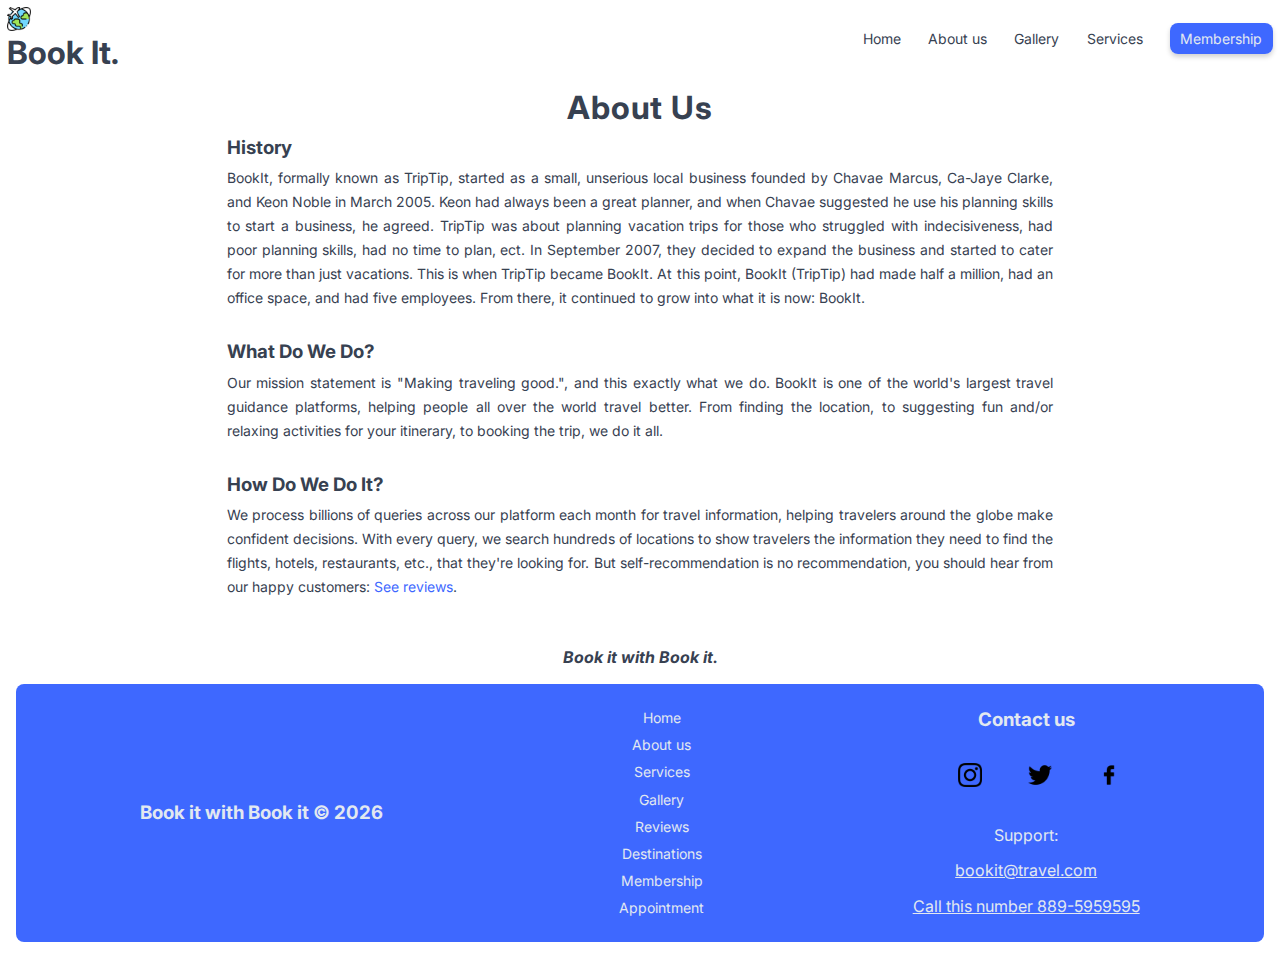
<file: about_us.html>
<!DOCTYPE html>
<html lang="en">
  <head>
    <meta charset="UTF-8" />
    <meta http-equiv="X-UA-Compatible" content="IE=edge" />
    <meta name="viewport" content="width=device-width, initial-scale=1.0" />
    <link rel="icon" href="./icons/travel.png" type="image/png" />
    <link rel="stylesheet" href="style.css" />
    <title>About Us</title>
  </head>
  <body>
    <main>
      <nav>
        <div>
          <img class="icon" src="./icons/travel.png" alt="travel icon" />
          <h1>Book It.</h1>
        </div>
        <ul>
          <li>
            <a href="index.html">Home</a>
          </li>
          <li>
            <a href="about_us.html">About us</a>
          </li>
          <li>
            <a href="gallery.html">Gallery</a>
          </li>
          <li>
            <a href="services.html">Services</a>
          </li>
          <li>
            <a id="singUp_button" class="button" href="membership_form.html"
              >Membership</a
            >
          </li>
        </ul>
      </nav>
      <section class="about_us_section">
        <div>
          <h1 class="about_us_title">About Us</h1>
        </div>
        <br />
        <h3>History</h3>
        <p>
          BookIt, formally known as TripTip, started as a small, unserious local
          business founded by Chavae Marcus, Ca-Jaye Clarke, and Keon Noble in
          March 2005. Keon had always been a great planner, and when Chavae
          suggested he use his planning skills to start a business, he agreed.
          TripTip was about planning vacation trips for those who struggled with
          indecisiveness, had poor planning skills, had no time to plan, ect. In
          September 2007, they decided to expand the business and started to
          cater for more than just vacations. This is when TripTip became
          BookIt. At this point, BookIt (TripTip) had made half a million, had
          an office space, and had five employees. From there, it continued to
          grow into what it is now: BookIt.
        </p>

        <h3>What Do We Do?</h3>
        <p>
          Our mission statement is "Making traveling good.", and this exactly
          what we do. BookIt is one of the world's largest travel guidance
          platforms, helping people all over the world travel better. From
          finding the location, to suggesting fun and/or relaxing activities for
          your itinerary, to booking the trip, we do it all.
        </p>
        <h3>How Do We Do It?</h3>

        <p>
          We process billions of queries across our platform each month for
          travel information, helping travelers around the globe make confident
          decisions. With every query, we search hundreds of locations to show
          travelers the information they need to find the flights, hotels,
          restaurants, etc., that they're looking for. But self-recommendation
          is no recommendation, you should hear from our happy customers:
          <a class="see_reviews" href="./reviews.html">See reviews</a>.
        </p>
        <br />

        <i
          ><b><h4 style="text-align: center">Book it with Book it.</h4></b></i
        >
        <br />
      </section>

      <footer>
        <h3>Book it with Book it &copy; <span id="year"></span></h3>
        <div class="footer_links">
          <ul>
            <li>
              <a href="index.html">Home</a>
            </li>
            <li>
              <a href="about_us.html">About us</a>
            </li>
            <li>
              <a href="services.html">Services</a>
            </li>
            <li>
              <a href="gallery.html">Gallery</a>
            </li>
            <li>
              <a href="reviews.html">Reviews</a>
            </li>
            <li>
              <a href="destinations.html">Destinations</a>
            </li>
            <li>
              <a href="membership_form.html">Membership</a>
            </li>
            <li>
              <a href="appointment_form.html">Appointment</a>
            </li>
          </ul>
        </div>
        <div class="footer_contacts">
          <h3>Contact us</h3>
          <ul>
            <li>
              <a
                href="https://www.instagram.com/"
                target="_blank"
                title="instagram icon"
              >
                <img
                  class="icon"
                  src="./icons/instagram.png"
                  alt="instagram icon"
                />
              </a>
            </li>
            <li>
              <a
                href="https://www.twitter.com/"
                target="_blank"
                title="twitter icon"
              >
                <img
                  class="icon"
                  src="./icons/twitter.png"
                  alt="twitter icon"
                />
              </a>
            </li>
            <li>
              <a href="https://www.facebook.com/" title="facebook icon">
                <img
                  class="icon"
                  src="./icons/facebook.png"
                  alt="facebook icon"
                />
              </a>
            </li>
          </ul>
          <div>
            <p>Support:</p>
            <br />
            <p>
              <a href="mailto:bookit@travel.com">bookit@travel.com</a>
            </p>
            <br />
            <p>
              <a href="tel:18009959540">Call this number 889-5959595</a>
            </p>
          </div>
        </div>
      </footer>
    </main>
    <script src="./app.js"></script>
  </body>
</html>
</file>
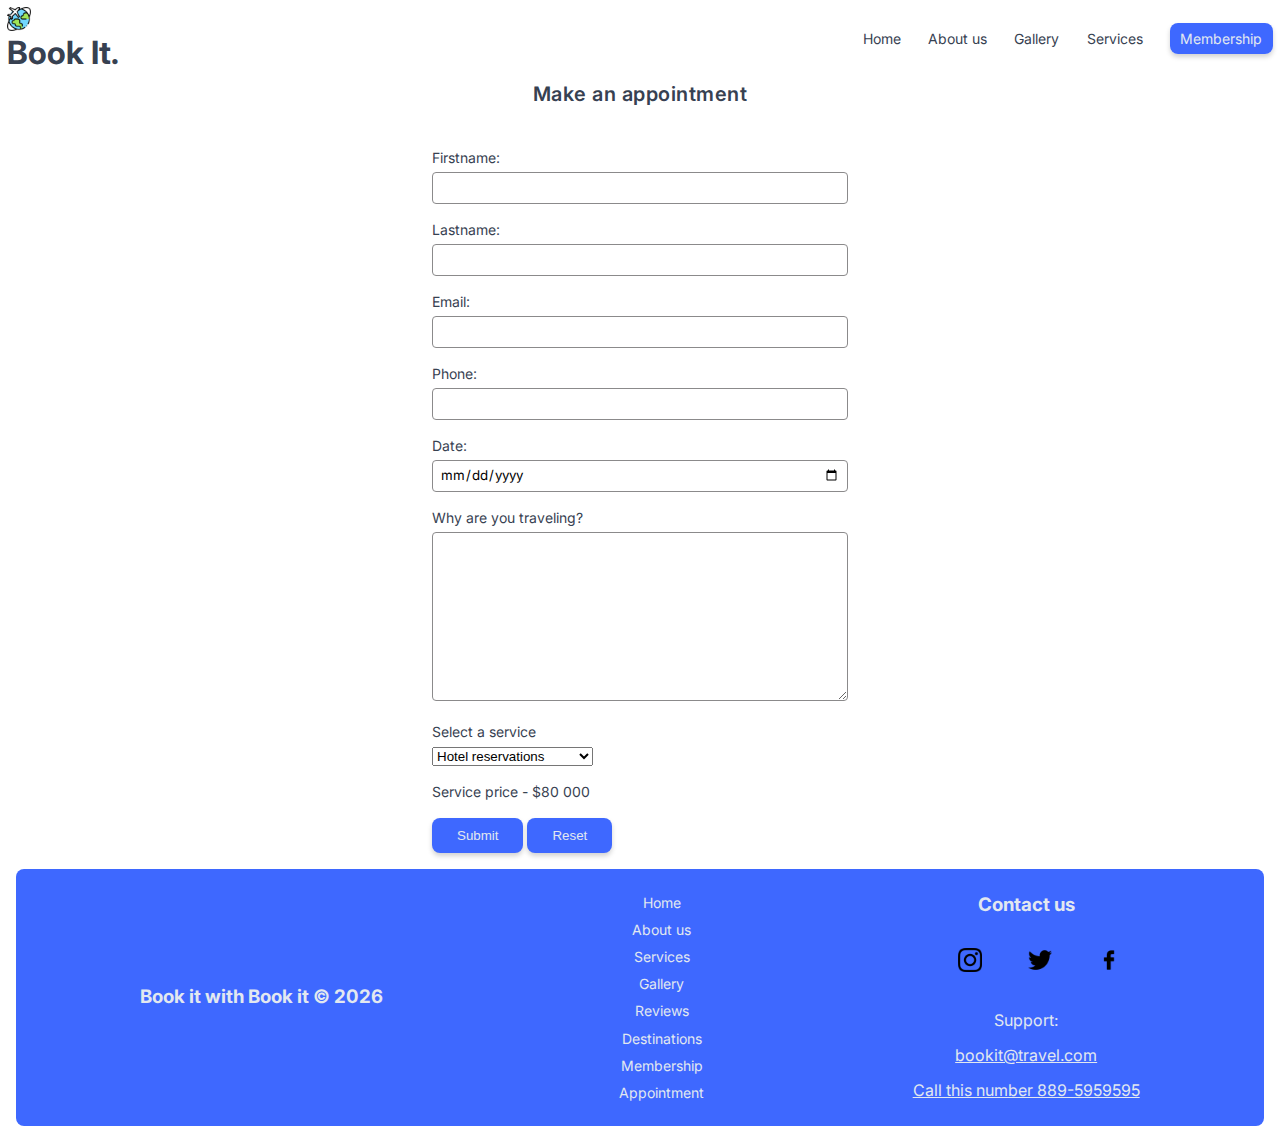
<file: appointment_form.html>
<!DOCTYPE html>
<html lang="en">
  <head>
    <meta charset="UTF-8" />
    <meta http-equiv="X-UA-Compatible" content="IE=edge" />
    <meta name="viewport" content="width=device-width, initial-scale=1.0" />
    <link rel="icon" href="./icons/travel.png" type="image/png" />
    <link rel="stylesheet" href="style.css" />
    <title>Appointment Form</title>
  </head>
  <body>
    <main>
      <nav>
        <div>
          <img class="icon" src="./icons/travel.png" alt="travel icon" />
          <h1>Book It.</h1>
        </div>
        <ul>
          <li>
            <a href="index.html">Home</a>
          </li>
          <li>
            <a href="about_us.html">About us</a>
          </li>
          <li>
            <a href="gallery.html">Gallery</a>
          </li>
          <li>
            <a href="services.html">Services</a>
          </li>
          <li>
            <a id="singUp_button" class="button" href="membership_form.html"
              >Membership</a
            >
          </li>
        </ul>
      </nav>
      <h1 class="membership_header">Make an appointment</h1>
      <form id="appointment_form" class="form">
        <div class="form_group">
          <label for="first-name">Firstname:</label>
          <input
            class="input"
            type="text"
            name="first-name"
            id="first-name"
            required
          />
        </div>

        <div class="form_group">
          <label for="last-name">Lastname:</label>
          <input
            required
            class="input"
            type="text"
            name="last-name"
            id="last-name"
          />
        </div>

        <div class="form_group">
          <label for="email">Email:</label>
          <input class="input" type="email" name="email" id="email" required />
        </div>

        <div class="form_group">
          <label for="phone">Phone:</label>
          <input class="input" type="number" name="phone" id="phone" required />
        </div>

        <div class="form_group">
          <label for="date">Date:</label>
          <input class="input" type="date" name="date" id="date" required />
        </div>

        <div class="form_group">
          <label for="reason">Why are you traveling?</label>
          <textarea
            required
            class="input"
            name="reason"
            id="reason"
            cols="30"
            rows="10"
          ></textarea>
        </div>

        <div class="form_group">
          <label for="service_dropdown">Select a service</label>
          <select id="service_dropdown" required>
            <option value="Hotel reservations">Hotel reservations</option>
            <option value="Transportation services">
              Transportation services
            </option>
            <option value="Group travel planning">Group travel planning</option>
            <option value="Tour packages">Tour packages</option>
          </select>
        </div>

        <div class="form_group">
          <p>Service price - <span id="service_price"></span></p>
        </div>

        <div class="form_group">
          <input class="submit_button" type="submit" value="Submit" />
          <input class="reset_button" type="reset" value="Reset" />
        </div>
      </form>

      <footer>
        <h3>Book it with Book it &copy; <span id="year"></span></h3>
        <div class="footer_links">
          <ul>
            <li>
              <a href="index.html">Home</a>
            </li>
            <li>
              <a href="about_us.html">About us</a>
            </li>
            <li>
              <a href="services.html">Services</a>
            </li>
            <li>
              <a href="gallery.html">Gallery</a>
            </li>
            <li>
              <a href="reviews.html">Reviews</a>
            </li>
            <li>
              <a href="destinations.html">Destinations</a>
            </li>
            <li>
              <a href="membership_form.html">Membership</a>
            </li>
            <li>
              <a href="appointment_form.html">Appointment</a>
            </li>
          </ul>
        </div>
        <div class="footer_contacts">
          <h3>Contact us</h3>
          <ul>
            <li>
              <a
                href="https://www.instagram.com/"
                target="_blank"
                title="instagram icon"
              >
                <img
                  class="icon"
                  src="./icons/instagram.png"
                  alt="instagram icon"
                />
              </a>
            </li>
            <li>
              <a
                href="https://www.twitter.com/"
                target="_blank"
                title="twitter icon"
              >
                <img
                  class="icon"
                  src="./icons/twitter.png"
                  alt="twitter icon"
                />
              </a>
            </li>
            <li>
              <a href="https://www.facebook.com/" title="facebook icon">
                <img
                  class="icon"
                  src="./icons/facebook.png"
                  alt="facebook icon"
                />
              </a>
            </li>
          </ul>
          <div>
            <p>Support:</p>
            <br />
            <p>
              <a href="mailto:bookit@travel.com">bookit@travel.com</a>
            </p>
            <br />
            <p>
              <a href="tel:18009959540">Call this number 889-5959595</a>
            </p>
          </div>
        </div>
      </footer>
    </main>
    <script src="./app.js"></script>
  </body>
</html>
</file>
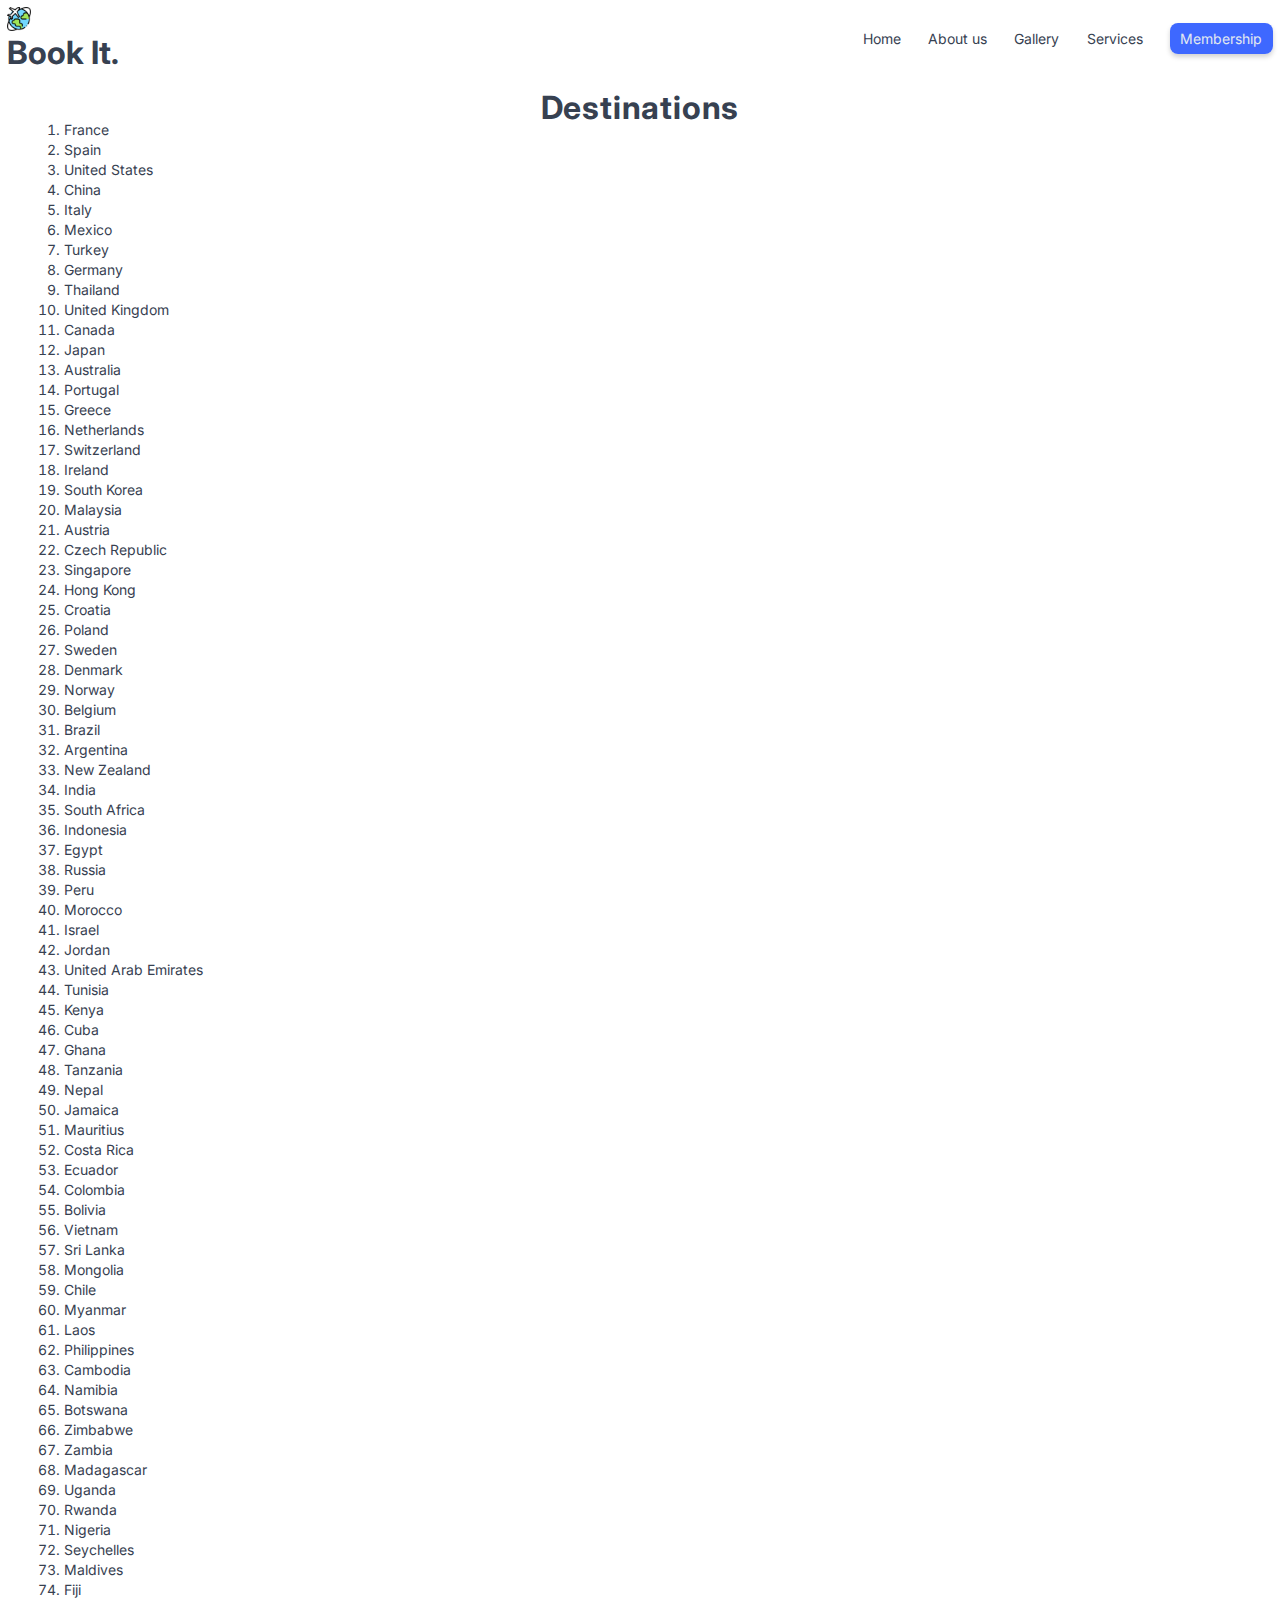
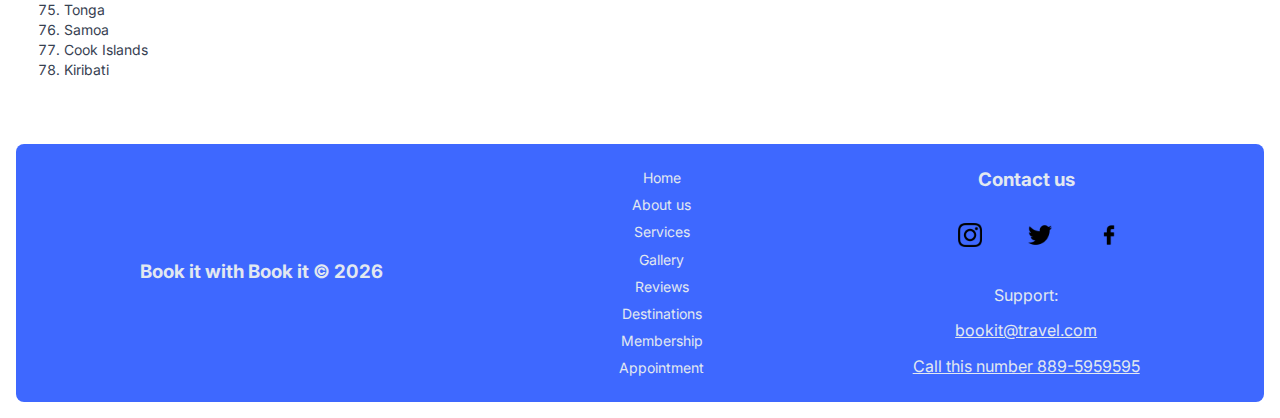
<file: destinations.html>
<!DOCTYPE html>
<html lang="en">
  <head>
    <meta charset="UTF-8" />
    <meta http-equiv="X-UA-Compatible" content="IE=edge" />
    <meta name="viewport" content="width=device-width, initial-scale=1.0" />
    <link rel="icon" href="./icons/travel.png" type="image/png" />
    <link rel="stylesheet" href="style.css" />
    <title>Destinations</title>
  </head>
  <body>
    <main>
      <nav>
        <div>
          <img class="icon" src="./icons/travel.png" alt="travel icon" />
          <h1>Book It.</h1>
        </div>
        <ul>
          <li>
            <a href="index.html">Home</a>
          </li>
          <li>
            <a href="about_us.html">About us</a>
          </li>
          <li>
            <a href="gallery.html">Gallery</a>
          </li>
          <li>
            <a href="services.html">Services</a>
          </li>
          <li>
            <a id="singUp_button" class="button" href="membership_form.html"
              >Membership</a
            >
          </li>
        </ul>
      </nav>
      <section class="destinations_section">
        <h1>Destinations</h1>

        <article class="destinations">
          <ol>
            <li>France</li>
            <li>Spain</li>
            <li>United States</li>
            <li>China</li>
            <li>Italy</li>
            <li>Mexico</li>
            <li>Turkey</li>
            <li>Germany</li>
            <li>Thailand</li>
            <li>United Kingdom</li>
            <li>Canada</li>
            <li>Japan</li>
            <li>Australia</li>
            <li>Portugal</li>
            <li>Greece</li>
            <li>Netherlands</li>
            <li>Switzerland</li>
            <li>Ireland</li>
            <li>South Korea</li>
            <li>Malaysia</li>
            <li>Austria</li>
            <li>Czech Republic</li>
            <li>Singapore</li>
            <li>Hong Kong</li>
            <li>Croatia</li>
            <li>Poland</li>
            <li>Sweden</li>
            <li>Denmark</li>
            <li>Norway</li>
            <li>Belgium</li>
            <li>Brazil</li>
            <li>Argentina</li>
            <li>New Zealand</li>
            <li>India</li>
            <li>South Africa</li>
            <li>Indonesia</li>
            <li>Egypt</li>
            <li>Russia</li>
            <li>Peru</li>
            <li>Morocco</li>
            <li>Israel</li>
            <li>Jordan</li>
            <li>United Arab Emirates</li>
            <li>Tunisia</li>
            <li>Kenya</li>
            <li>Cuba</li>
            <li>Ghana</li>
            <li>Tanzania</li>
            <li>Nepal</li>
            <li>Jamaica</li>
            <li>Mauritius</li>
            <li>Costa Rica</li>
            <li>Ecuador</li>
            <li>Colombia</li>
            <li>Bolivia</li>
            <li>Vietnam</li>
            <li>Sri Lanka</li>
            <li>Mongolia</li>
            <li>Chile</li>
            <li>Myanmar</li>
            <li>Laos</li>
            <li>Philippines</li>
            <li>Cambodia</li>
            <li>Namibia</li>
            <li>Botswana</li>
            <li>Zimbabwe</li>
            <li>Zambia</li>
            <li>Madagascar</li>
            <li>Uganda</li>
            <li>Rwanda</li>
            <li>Nigeria</li>
            <li>Seychelles</li>
            <li>Maldives</li>
            <li>Fiji</li>
            <li>Tonga</li>
            <li>Samoa</li>
            <li>Cook Islands</li>
            <li>Kiribati</li>
          </ol>
        </article>
      </section>

      <footer>
        <h3>Book it with Book it &copy; <span id="year"></span></h3>
        <div class="footer_links">
          <ul>
            <li>
              <a href="index.html">Home</a>
            </li>
            <li>
              <a href="about_us.html">About us</a>
            </li>
            <li>
              <a href="services.html">Services</a>
            </li>
            <li>
              <a href="gallery.html">Gallery</a>
            </li>
            <li>
              <a href="reviews.html">Reviews</a>
            </li>
            <li>
              <a href="destinations.html">Destinations</a>
            </li>
            <li>
              <a href="membership_form.html">Membership</a>
            </li>
            <li>
              <a href="appointment_form.html">Appointment</a>
            </li>
          </ul>
        </div>
        <div class="footer_contacts">
          <h3>Contact us</h3>
          <ul>
            <li>
              <a
                href="https://www.instagram.com/"
                target="_blank"
                title="instagram icon"
              >
                <img
                  class="icon"
                  src="./icons/instagram.png"
                  alt="instagram icon"
                />
              </a>
            </li>
            <li>
              <a
                href="https://www.twitter.com/"
                target="_blank"
                title="twitter icon"
              >
                <img
                  class="icon"
                  src="./icons/twitter.png"
                  alt="twitter icon"
                />
              </a>
            </li>
            <li>
              <a href="https://www.facebook.com/" title="facebook icon">
                <img
                  class="icon"
                  src="./icons/facebook.png"
                  alt="facebook icon"
                />
              </a>
            </li>
          </ul>
          <div>
            <p>Support:</p>
            <br />
            <p>
              <a href="mailto:bookit@travel.com">bookit@travel.com</a>
            </p>
            <br />
            <p>
              <a href="tel:18009959540">Call this number 889-5959595</a>
            </p>
          </div>
        </div>
      </footer>
    </main>
    <script src="./app.js"></script>
  </body>
</html>
</file>
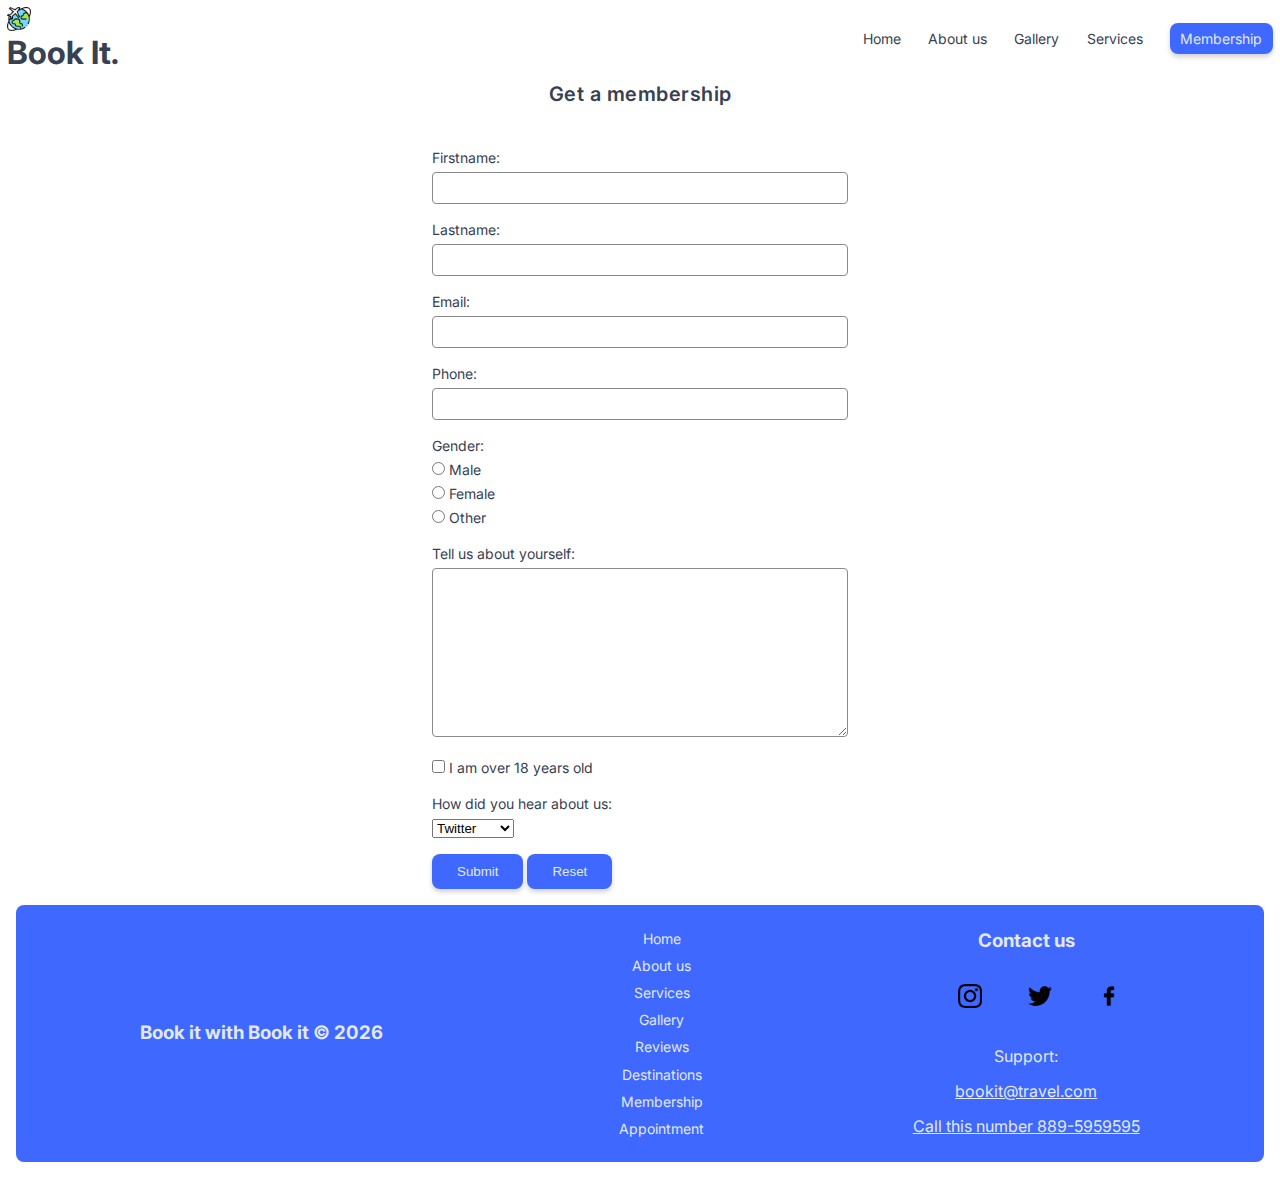
<file: membership_form.html>
<!DOCTYPE html>
<html lang="en">
  <head>
    <meta charset="UTF-8" />
    <meta http-equiv="X-UA-Compatible" content="IE=edge" />
    <meta name="viewport" content="width=device-width, initial-scale=1.0" />
    <link rel="icon" href="./icons/travel.png" type="image/png" />
    <link rel="stylesheet" href="style.css" />
    <title>Membership Form</title>
  </head>
  <body>
    <main>
      <nav>
        <div>
          <img class="icon" src="./icons/travel.png" alt="travel icon" />
          <h1>Book It.</h1>
        </div>
        <ul>
          <li>
            <a href="index.html">Home</a>
          </li>
          <li>
            <a href="about_us.html">About us</a>
          </li>
          <li>
            <a href="gallery.html">Gallery</a>
          </li>
          <li>
            <a href="services.html">Services</a>
          </li>
          <li>
            <a id="singUp_button" class="button" href="membership_form.html"
              >Membership</a
            >
          </li>
        </ul>
      </nav>
      <h1 class="membership_header">Get a membership</h1>
      <form id="memb-form" class="form">
        <div class="form_group">
          <label for="first-name">Firstname:</label>
          <input
            class="input"
            type="text"
            name="first-name"
            id="first-name"
            required
          />
        </div>

        <div class="form_group">
          <label for="last-name">Lastname:</label>
          <input
            required
            class="input"
            type="text"
            name="last-name"
            id="last-name"
          />
        </div>

        <div class="form_group">
          <label for="email">Email:</label>
          <input class="input" type="email" name="email" id="email" required />
        </div>

        <div class="form_group">
          <label for="phone">Phone:</label>
          <input class="input" type="number" name="phone" id="phone" required />
        </div>

        <div class="form_group">
          <label>Gender:</label>
          <label>
            <input type="radio" name="gender" value="male" required />
            Male
          </label>

          <label>
            <input type="radio" name="gender" value="female" />
            Female
          </label>

          <label>
            <input type="radio" name="gender" value="other" />
            Other
          </label>
        </div>

        <div class="form_group">
          <label for="bio">Tell us about yourself:</label>
          <textarea
            required
            class="input"
            name="bio"
            id="bio"
            cols="30"
            rows="10"
          ></textarea>
        </div>

        <div class="form_group">
          <input required type="checkbox" name="age_check" id="age_check" />
          I am over 18 years old
        </div>

        <div class="form_group">
          <label for="dropdown">How did you hear about us:</label>
          <select id="dropdown" required>
            <option value="Twitter">Twitter</option>
            <option value="Facebook">Facebook</option>
            <option value="Instagram">Instagram</option>
            <option value="Google">Google</option>
          </select>
        </div>

        <div class="form_group">
          <input class="submit_button" type="submit" value="Submit" />
          <input class="reset_button" type="reset" value="Reset" />
        </div>
      </form>

      <footer>
        <h3>Book it with Book it &copy; <span id="year"></span></h3>
        <div class="footer_links">
          <ul>
            <li>
              <a href="index.html">Home</a>
            </li>
            <li>
              <a href="about_us.html">About us</a>
            </li>
            <li>
              <a href="services.html">Services</a>
            </li>
            <li>
              <a href="gallery.html">Gallery</a>
            </li>
            <li>
              <a href="reviews.html">Reviews</a>
            </li>
            <li>
              <a href="destinations.html">Destinations</a>
            </li>
            <li>
              <a href="membership_form.html">Membership</a>
            </li>
            <li>
              <a href="appointment_form.html">Appointment</a>
            </li>
          </ul>
        </div>
        <div class="footer_contacts">
          <h3>Contact us</h3>
          <ul>
            <li>
              <a
                href="https://www.instagram.com/"
                target="_blank"
                title="instagram icon"
              >
                <img
                  class="icon"
                  src="./icons/instagram.png"
                  alt="instagram icon"
                />
              </a>
            </li>
            <li>
              <a
                href="https://www.twitter.com/"
                target="_blank"
                title="twitter icon"
              >
                <img
                  class="icon"
                  src="./icons/twitter.png"
                  alt="twitter icon"
                />
              </a>
            </li>
            <li>
              <a href="https://www.facebook.com/" title="facebook icon">
                <img
                  class="icon"
                  src="./icons/facebook.png"
                  alt="facebook icon"
                />
              </a>
            </li>
          </ul>
          <div>
            <p>Support:</p>
            <br />
            <p>
              <a href="mailto:bookit@travel.com">bookit@travel.com</a>
            </p>
            <br />
            <p>
              <a href="tel:18009959540">Call this number 889-5959595</a>
            </p>
          </div>
        </div>
      </footer>
    </main>
    <script src="./app.js"></script>
  </body>
</html>
</file>
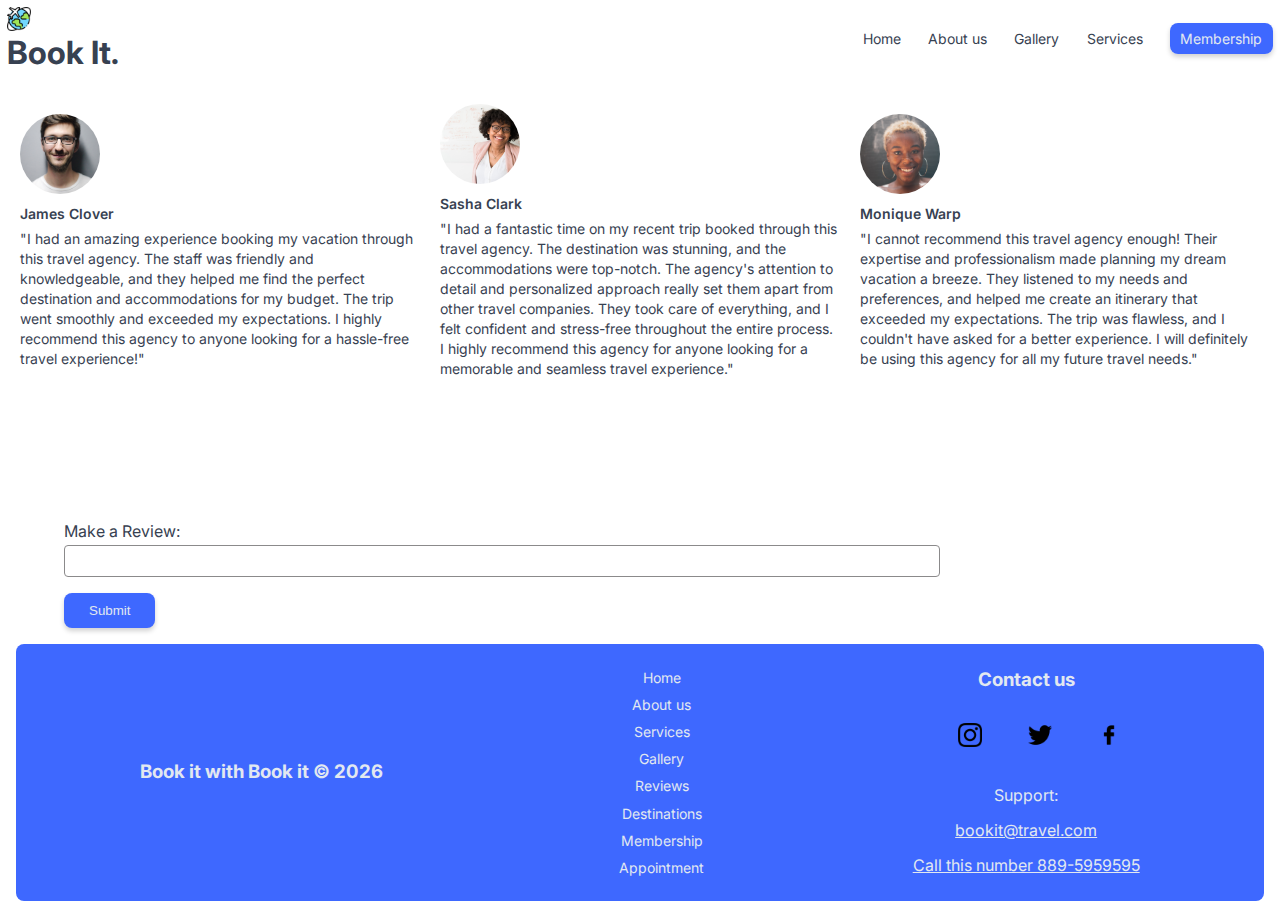
<file: reviews.html>
<!DOCTYPE html>
<html lang="en">
  <head>
    <meta charset="UTF-8" />
    <meta http-equiv="X-UA-Compatible" content="IE=edge" />
    <meta name="viewport" content="width=device-width, initial-scale=1.0" />
    <link rel="icon" href="./icons/travel.png" type="image/png" />
    <link rel="stylesheet" href="style.css" />
    <title>Reviews</title>
  </head>
  <body>
    <main>
      <nav>
        <div>
          <img class="icon" src="./icons/travel.png" alt="travel icon" />
          <h1>Book It.</h1>
        </div>
        <ul>
          <li>
            <a href="index.html">Home</a>
          </li>
          <li>
            <a href="about_us.html">About us</a>
          </li>
          <li>
            <a href="gallery.html">Gallery</a>
          </li>
          <li>
            <a href="services.html">Services</a>
          </li>
          <li>
            <a id="singUp_button" class="button" href="membership_form.html"
              >Membership</a
            >
          </li>
        </ul>
      </nav>

      <article class="reviews review_reviews">
        <div class="review">
          <div>
            <img
              class="profile_image"
              src="./images/person1.jpg"
              alt="profile image"
            />
            <p class="reviewer">James Clover</p>
          </div>
          <p class="review_content">
            "I had an amazing experience booking my vacation through this travel
            agency. The staff was friendly and knowledgeable, and they helped me
            find the perfect destination and accommodations for my budget. The
            trip went smoothly and exceeded my expectations. I highly recommend
            this agency to anyone looking for a hassle-free travel experience!"
          </p>
        </div>

        <div class="review">
          <div>
            <img
              class="profile_image"
              src="./images/person2.jpg"
              alt="profile image"
            />
            <p class="reviewer">Sasha Clark</p>
          </div>
          <p class="review_content">
            "I had a fantastic time on my recent trip booked through this travel
            agency. The destination was stunning, and the accommodations were
            top-notch. The agency's attention to detail and personalized
            approach really set them apart from other travel companies. They
            took care of everything, and I felt confident and stress-free
            throughout the entire process. I highly recommend this agency for
            anyone looking for a memorable and seamless travel experience."
          </p>
        </div>

        <div class="review">
          <div>
            <img
              class="profile_image"
              src="./images/person3.jpg"
              alt="profile image"
            />
            <p class="reviewer">Monique Warp</p>
          </div>
          <p class="review_content">
            "I cannot recommend this travel agency enough! Their expertise and
            professionalism made planning my dream vacation a breeze. They
            listened to my needs and preferences, and helped me create an
            itinerary that exceeded my expectations. The trip was flawless, and
            I couldn't have asked for a better experience. I will definitely be
            using this agency for all my future travel needs."
          </p>
        </div>
      </article>

      <form id="review_form">
        <div class="form_group">
          <label for="make_review">Make a Review:</label>
          <input
            required
            class="input"
            type="text"
            name="make_review"
            id="make_review"
          />
        </div>
        <div class="form_group">
          <input class="submit_button" type="submit" value="Submit" />
        </div>
      </form>

      <footer>
        <h3>Book it with Book it &copy; <span id="year"></span></h3>
        <div class="footer_links">
          <ul>
            <li>
              <a href="index.html">Home</a>
            </li>
            <li>
              <a href="about_us.html">About us</a>
            </li>
            <li>
              <a href="services.html">Services</a>
            </li>
            <li>
              <a href="gallery.html">Gallery</a>
            </li>
            <li>
              <a href="reviews.html">Reviews</a>
            </li>
            <li>
              <a href="destinations.html">Destinations</a>
            </li>
            <li>
              <a href="membership_form.html">Membership</a>
            </li>
            <li>
              <a href="appointment_form.html">Appointment</a>
            </li>
          </ul>
        </div>
        <div class="footer_contacts">
          <h3>Contact us</h3>
          <ul>
            <li>
              <a
                href="https://www.instagram.com/"
                target="_blank"
                title="instagram icon"
              >
                <img
                  class="icon"
                  src="./icons/instagram.png"
                  alt="instagram icon"
                />
              </a>
            </li>
            <li>
              <a
                href="https://www.twitter.com/"
                target="_blank"
                title="twitter icon"
              >
                <img
                  class="icon"
                  src="./icons/twitter.png"
                  alt="twitter icon"
                />
              </a>
            </li>
            <li>
              <a href="https://www.facebook.com/" title="facebook icon">
                <img
                  class="icon"
                  src="./icons/facebook.png"
                  alt="facebook icon"
                />
              </a>
            </li>
          </ul>
          <div>
            <p>Support:</p>
            <br />
            <p>
              <a href="mailto:bookit@travel.com">bookit@travel.com</a>
            </p>
            <br />
            <p>
              <a href="tel:18009959540">Call this number 889-5959595</a>
            </p>
          </div>
        </div>
      </footer>
    </main>
    <script src="./app.js"></script>
  </body>
</html>
</file>
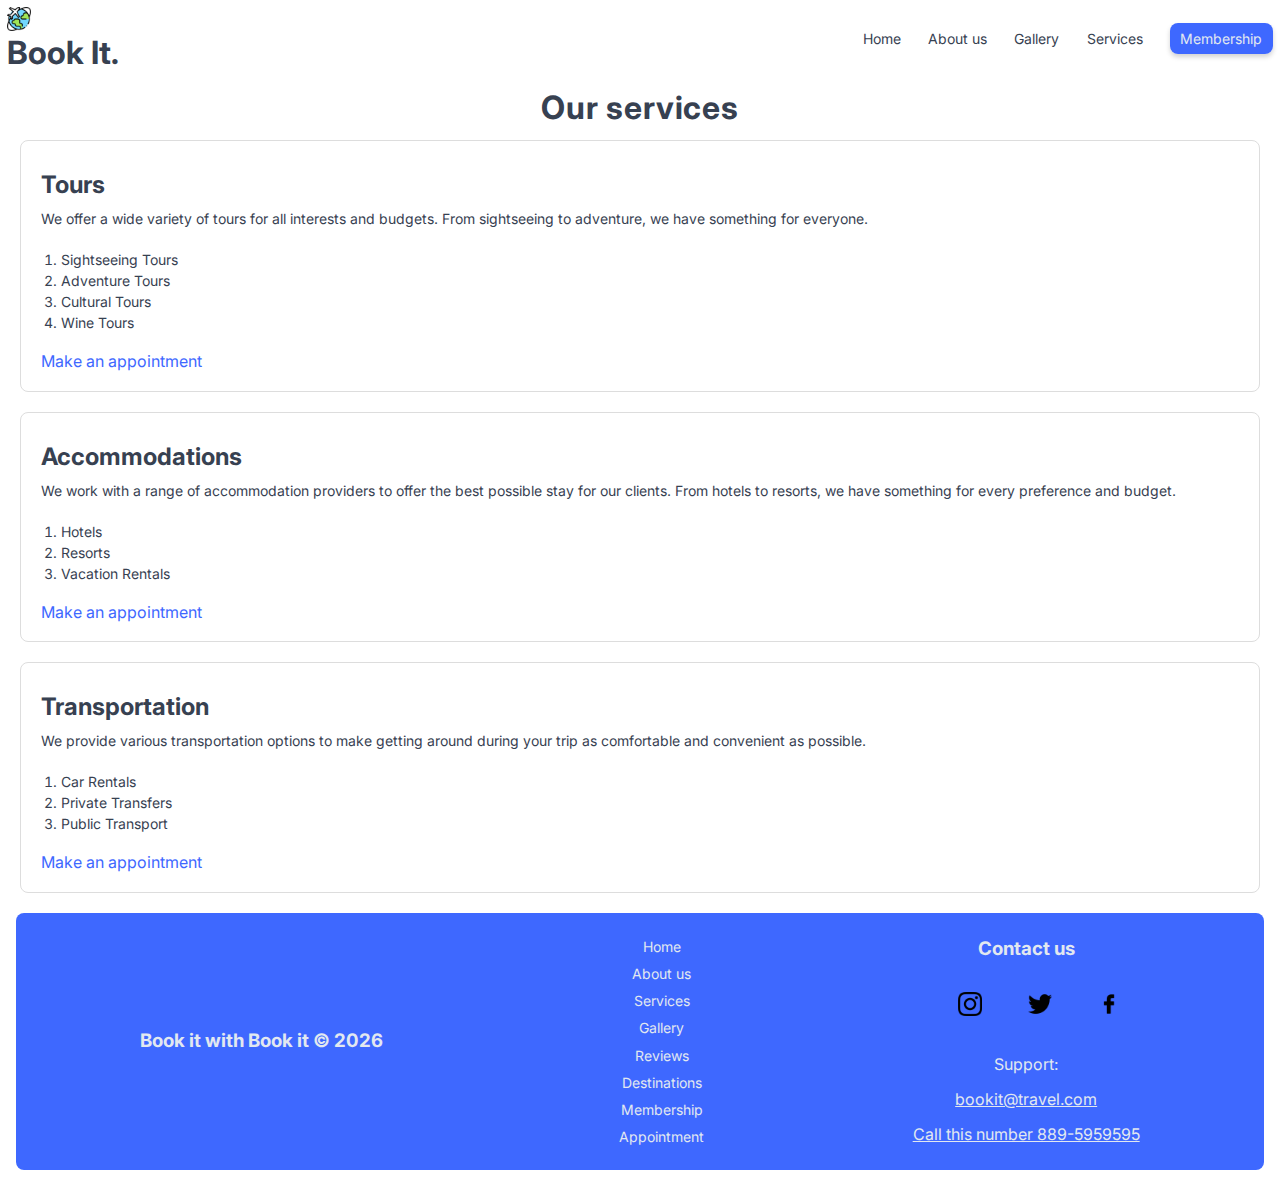
<file: services.html>
<!DOCTYPE html>
<html lang="en">
  <head>
    <meta charset="UTF-8" />
    <meta http-equiv="X-UA-Compatible" content="IE=edge" />
    <meta name="viewport" content="width=device-width, initial-scale=1.0" />
    <link rel="icon" href="./icons/travel.png" type="image/png" />
    <link rel="stylesheet" href="style.css" />
    <title>Services</title>
  </head>
  <body>
    <main>
      <nav>
        <div>
          <img class="icon" src="./icons/travel.png" alt="travel icon" />
          <h1>Book It.</h1>
        </div>
        <ul>
          <li>
            <a href="index.html">Home</a>
          </li>
          <li>
            <a href="about_us.html">About us</a>
          </li>
          <li>
            <a href="gallery.html">Gallery</a>
          </li>
          <li>
            <a href="services.html">Services</a>
          </li>
          <li>
            <a id="singUp_button" class="button" href="membership_form.html"
              >Membership</a
            >
          </li>
        </ul>
      </nav>
      <section class="services_section">
        <h1>Our services</h1>
        <article class="services">
          <section>
            <h2>Tours</h2>
            <p>
              We offer a wide variety of tours for all interests and budgets.
              From sightseeing to adventure, we have something for everyone.
            </p>
            <ol>
              <li>Sightseeing Tours</li>
              <li>Adventure Tours</li>
              <li>Cultural Tours</li>
              <li>Wine Tours</li>
            </ol>
            <a class="make_appointment" href="./appointment_form.html"
              >Make an appointment</a
            >
          </section>
          <section>
            <h2>Accommodations</h2>
            <p>
              We work with a range of accommodation providers to offer the best
              possible stay for our clients. From hotels to resorts, we have
              something for every preference and budget.
            </p>
            <ol>
              <li>Hotels</li>
              <li>Resorts</li>
              <li>Vacation Rentals</li>
            </ol>
            <a class="make_appointment" href="./appointment_form.html"
              >Make an appointment</a
            >
          </section>
          <section>
            <h2>Transportation</h2>
            <p>
              We provide various transportation options to make getting around
              during your trip as comfortable and convenient as possible.
            </p>
            <ol>
              <li>Car Rentals</li>
              <li>Private Transfers</li>
              <li>Public Transport</li>
            </ol>
            <a class="make_appointment" href="./appointment_form.html"
              >Make an appointment</a
            >
          </section>
        </article>
      </section>
      <footer>
        <h3>Book it with Book it &copy; <span id="year"></span></h3>
        <div class="footer_links">
          <ul>
            <li>
              <a href="index.html">Home</a>
            </li>
            <li>
              <a href="about_us.html">About us</a>
            </li>
            <li>
              <a href="services.html">Services</a>
            </li>
            <li>
              <a href="gallery.html">Gallery</a>
            </li>
            <li>
              <a href="reviews.html">Reviews</a>
            </li>
            <li>
              <a href="destinations.html">Destinations</a>
            </li>
            <li>
              <a href="membership_form.html">Membership</a>
            </li>
            <li>
              <a href="appointment_form.html">Appointment</a>
            </li>
          </ul>
        </div>
        <div class="footer_contacts">
          <h3>Contact us</h3>
          <ul>
            <li>
              <a
                href="https://www.instagram.com/"
                target="_blank"
                title="instagram icon"
              >
                <img
                  class="icon"
                  src="./icons/instagram.png"
                  alt="instagram icon"
                />
              </a>
            </li>
            <li>
              <a
                href="https://www.twitter.com"
                target="_blank"
                title="twitter icon"
              >
                <img
                  class="icon"
                  src="./icons/twitter.png"
                  alt="twitter icon"
                />
              </a>
            </li>
            <li>
              <a href="https://wwww.facebook.com/" title="facebook icon">
                <img
                  class="icon"
                  src="./icons/facebook.png"
                  alt="facebook icon"
                />
              </a>
            </li>
          </ul>
          <div>
            <p>Support:</p>
            <br />
            <p>
              <a href="mailto:bookit@travel.com">bookit@travel.com</a>
            </p>
            <br />
            <p>
              <a href="tel:18009959540">Call this number 889-5959595</a>
            </p>
          </div>
        </div>
      </footer>
    </main>
    <script src="./app.js"></script>
  </body>
</html>
</file>
<file: style.css>
@import url("https://fonts.googleapis.com/css2?family=Inter:wght@100;200;300;400;500;600;700;800;900&display=swap");

* {
  padding: 0;
  margin: 0;
  box-sizing: border-box;
}

input::-webkit-outer-spin-button,
input::-webkit-inner-spin-button {
  -webkit-appearance: none;
  margin: 0;
}

input[type="number"] {
  -moz-appearance: textfield;
}

body {
  font-family: "Inter", sans-serif;
  line-height: 1.1;
  color: rgb(55 65 81);
  min-height: 100vh;
  display: flex;
  flex-direction: column;
}

footer {
  background-color: #3e68ff;
  color: rgb(226 232 240);
  border-radius: 8px;
  display: flex;
  justify-content: space-around;
  padding: 1.25rem;
  margin-left: 1rem;
  margin-right: 1rem;
  margin-bottom: 1rem;
  align-items: center;
  text-align: center;
  margin-top: auto;
}

footer a {
  color: inherit;
}

footer ul li {
  line-height: 1.7;
}

footer ul li:hover,
nav ul li a:not(.button):hover {
  text-decoration: underline;
}

.footer_contacts ul {
  margin: 2rem 0;
  display: flex;
  justify-content: space-evenly;
  align-items: center;
}

nav {
  width: 100%;
  position: fixed;
  padding: 0.45rem;
  display: flex;
  align-items: center;
  justify-content: space-between;
  background-color: white;
  z-index: 1;
}

nav h1 a {
  text-decoration: none;
  color: inherit;
  font-size: 1.25rem;
  line-height: 1.75rem;
  letter-spacing: 0.025em;
  font-weight: 600;
}

nav ul {
  display: flex;
  align-items: center;
  justify-content: center;
}

ul li {
  list-style: none;
  margin-left: 1.7rem;
}

ul a {
  font-size: 0.875rem;
  line-height: 1.25rem;
  color: inherit;
  text-decoration: none;
}

.hero_image {
  object-fit: cover;
  height: min(80vh, 900px);
  width: 100%;
}

header {
  display: grid;
  grid-template-areas: "hero";
  height: 65vh;
  max-height: 600px;
  align-content: center;
  place-items: center;
}

header > * {
  grid-area: 1 / 1 / 2 / 2;
}

.hero_content {
  z-index: 1;
  color: rgb(31 41 55);
  line-height: 1.25;
  text-align: center;
}

.hero_content h1 {
  font-weight: 700;
  font-size: 3.5rem;
}

.hero_content p {
  font-size: 0.875rem;
  margin-bottom: 30px;
}

.button {
  background-color: #3e68ff;
  text-decoration: none;
  color: rgb(226 232 240);
  border-radius: 8px;
  box-shadow: 0 3px 5px rgba(0, 0, 0, 0.18);
  padding: 0.5em 0.75em;
  min-width: 10ch;
  min-height: 44px;
  opacity: 1;
  transition: opacity 0.3s ease-in-out;
}

.button:hover {
  opacity: 0.9;
}

.first_section {
  padding-top: 6rem;
  margin: 3rem 2rem;
}

.cont_2 p,
.second_section p,
.services p,
.services ol li,
.first_section_col_2 p,
.destinations_section ol li {
  font-size: 0.875rem;
  line-height: 1.25rem;
}

.cont_2 p {
  color: inherit;
  text-decoration: none;
}

.cont_2 ul {
  margin-top: 1.5rem;
  display: flex;
  align-items: center;
  justify-content: space-evenly;
}

.cont_2 ul li div {
  text-align: center;
  width: 400px;
  height: 320px;
}

.cont_2 ul li div img,
.second_section img {
  border-radius: 0.375rem;
  object-fit: cover;
  width: 100%;
  height: 320px;
}

.second_section_cont_1 div p a,
.see_reviews,
.make_appointment {
  text-decoration: none;
  color: #3e68ff;
}

.cont_2 ul li div p {
  padding-top: 6px;
}

.first_section .cont_1 {
  display: flex;
  align-items: center;
  justify-content: space-around;
  margin-bottom: 3rem;
}

.first_section div h1 {
  letter-spacing: 0.025em;
  font-size: 1.5rem;
  line-height: 1.75rem;
  font-weight: 700;
}

.first_section_col_1 {
  display: flex;
  align-items: center;
  justify-content: space-between;
  margin-bottom: 4rem;
}

.first_section_col_2 {
  margin-left: 3rem;
}

.first_section_col_2 p {
  margin-bottom: 1.25rem;
}

.testimonials,
.second_section {
  margin: 6rem 2rem;
}

.second_section {
  text-align: center;
}

.second_section img {
  height: 400px;
  width: 600px;
}

.second_section_cont_1 {
  display: flex;
  align-items: center;
  justify-content: center;
}

.second_section div p {
  width: 400px;
  margin-bottom: 1.3rem;
}

.second_section h1 {
  margin-bottom: 4rem;
}

.testimonials h1,
.second_section h1,
.services_section h1,
.gallery_section h1,
.about_us_title,
.destinations_section h1 {
  letter-spacing: 0.025em;
  font-size: 2rem;
  line-height: 1.5rem;
  font-weight: 700;
  text-align: center;
}

.destinations_section {
  margin-left: 4rem;
  margin-right: 4rem;
  margin-top: 6rem;
  margin-bottom: 4rem;
}

.testimonials h1 {
  margin-bottom: 4rem;
}

.icon {
  height: 24px;
  width: 24px;
  object-fit: contain;
}

.gallery_section_table {
  border-collapse: collapse;
  margin: 0 auto;
}

.gallery_section_table td {
  padding: 10px;
}

.gallery_section_table img {
  border-radius: 8px;
  object-fit: cover;
  width: 400px;
  height: 300px;
}

.gallery_section h1 {
  text-align: center;
  margin-bottom: 2rem;
  margin-top: 6rem;
}

.input {
  width: 100%;
  max-width: 876px;
  min-width: 400px;
  font-family: inherit;
  padding: 0.25em 0.5em;
  background-color: #fff;
  border: 1px solid #8b8a8b;
  border-radius: 4px;
}

.form_group {
  margin-bottom: 1rem;
}

.input:not(textarea) {
  line-height: 1;
  height: 2rem;
}

textarea.input {
  resize: vertical;
}

.form {
  margin: 0rem 27rem;
  font-size: 0.875rem;
  line-height: 1.25rem;
  color: inherit;
}

.membership_header {
  margin-top: 5rem;
  margin-bottom: 2.5rem;
  text-align: center;
  font-size: 1.25rem;
  line-height: 1.75rem;
  letter-spacing: 0.025em;
  font-weight: 600;
}

label {
  display: block;
  margin-bottom: 4px;
}

.submit_button,
.reset_button {
  background-color: #3e68ff;
  color: rgb(226 232 240);
  border: none;
  border-radius: 8px;
  box-shadow: 0 3px 5px rgba(0, 0, 0, 0.18);
  padding: 10px 25px;
  cursor: pointer;
  opacity: 1;
  transition: opacity 0.3s ease-in-out;
}

.profile_image {
  border-radius: 50%;
  object-fit: cover;
  width: 80px;
  height: 80px;
}

.review {
  width: 400px;
}

.reviews {
  display: flex;
  align-items: center;
  justify-content: space-evenly;
}

.review_content {
  padding-top: 0.5rem;
  font-size: 0.875rem;
  line-height: 1.25rem;
  color: inherit;
}

.reviewer {
  padding-top: 0.5rem;
  font-weight: 600;
  font-size: 0.875rem;
}

.see_reviews {
  text-align: center;
  margin-top: 2rem;
}

.review_reviews {
  margin-top: 6.5rem;
}

#review_form {
  margin-top: 9rem;
  margin-left: 4rem;
}

.about_us_section {
  margin-top: 6rem;
  text-align: justify;
  margin-right: 6cm;
  margin-left: 6cm;
}

.about_us_section p {
  padding-top: 0.5rem;
  padding-bottom: 2rem;
  font-size: 0.875rem;
  line-height: 1.5rem;
  color: inherit;
}

.about_us_title {
  text-align: center;
}

nav a:hover {
  text-decoration: underline;
}

.services {
  margin: 20px;
}

.services section {
  border-radius: 8px;
  border: 1px solid #ddd;
  padding: 20px;
  margin-bottom: 20px;
}

.services h2 {
  line-height: 2;
  margin-top: 0;
}

.services ol {
  margin: 0;
  padding: 20px;
}

.services ol li {
  line-height: 1.5;
}

.services_section {
  margin-top: 6rem;
}
</file>
